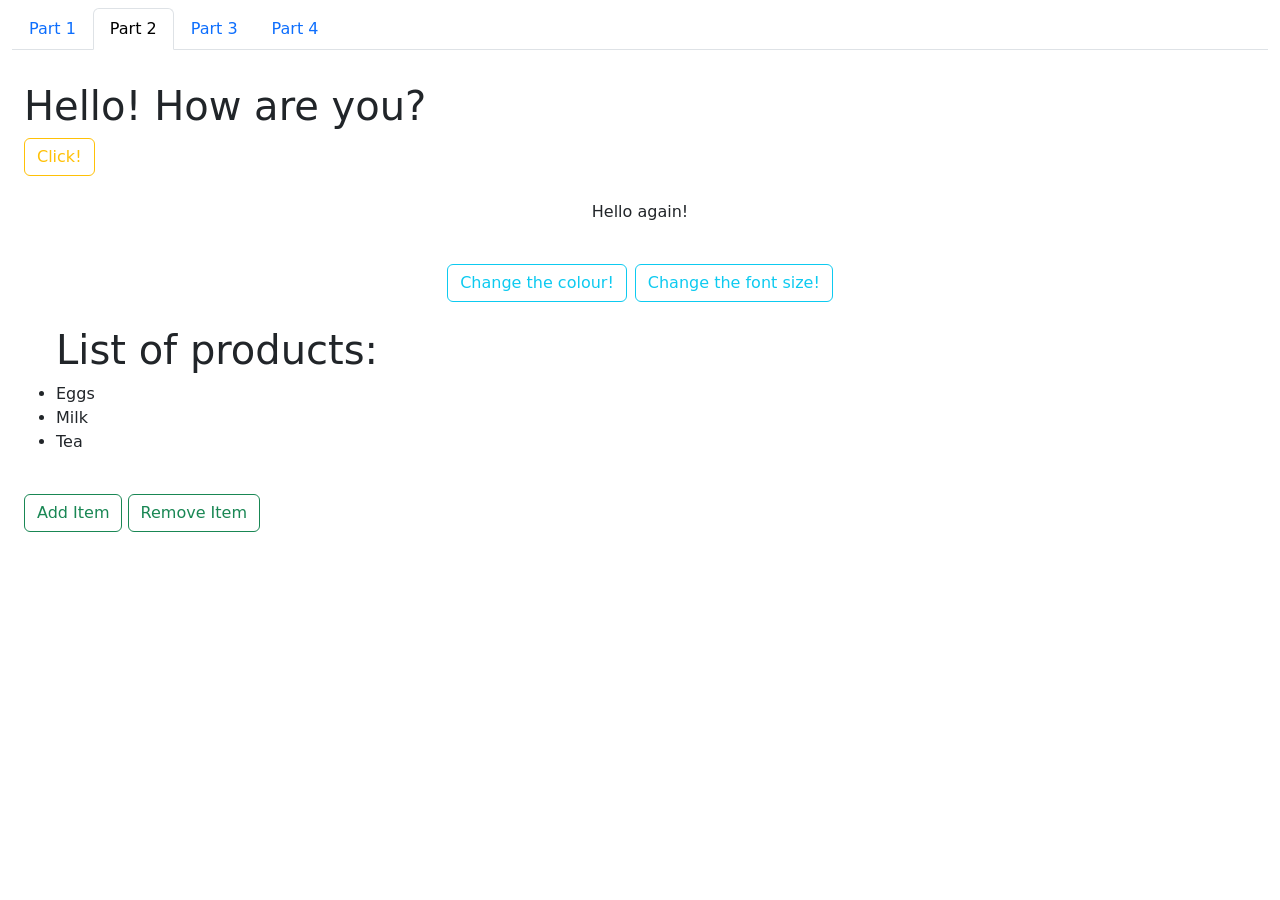
<file: Part 2 - DOM.html>
<!DOCTYPE html>
<html lang="en">
    <head>
        <meta charset="utf-8">
        <title>DOM Manipulation</title>
        <link href="https://cdn.jsdelivr.net/npm/bootstrap@5.3.8/dist/css/bootstrap.min.css" rel="stylesheet" integrity="sha384-sRIl4kxILFvY47J16cr9ZwB07vP4J8+LH7qKQnuqkuIAvNWLzeN8tE5YBujZqJLB" crossorigin="anonymous">
    </head>
    <body>
         <nav class="navbar navbar-expand-lg mb-4">
            <div class="container-fluid">
                <ul class="nav nav-tabs w-100">
                    <li class="nav-item">
                        <a class="nav-link" href="index.html">Part 1</a>
                    </li>
                    <li class="nav-item">
                        <a class="nav-link active" aria-current="page" href="Part 2 - DOM.html">Part 2</a>
                    </li>
                    <li class="nav-item">
                        <a class="nav-link" href="Part 3 - Events.html">Part 3</a>
                    </li>
                    <li class="nav-item">
                        <a class="nav-link" href="Part 4 - To-Do List.html">Part 4</a>
                    </li>
                </ul>
            </div>
        </nav>
        <div class="px-4">
            <h1 id="text">Hello! How are you?</h1>
            <button id="button" class="btn btn-outline-warning">Click!</button>
            
            <div id="box" class="p-4">
                <p class="text-center">Hello again!</p>
            </div>
            <div class="d-flex justify-content-center gap-2">
                <button id="color-change-btn" class="btn btn-outline-info">Change the colour!</button>
                <button id="font-size-btn" class="btn btn-outline-info">Change the font size!</button>
            </div>
            <ul id="product-list" class="py-4"><h1>List of products:</h1>
                <li>Eggs</li>
                <li>Milk</li>
                <li>Tea</li>
            </ul>

            <button id="add" class="btn btn-outline-success">Add Item</button>
            <button id="remove" class="btn btn-outline-success">Remove Item</button>
        </div>
        <script src="Part 2 - DOM.js">
        </script>
    </body>
</html>
</file>
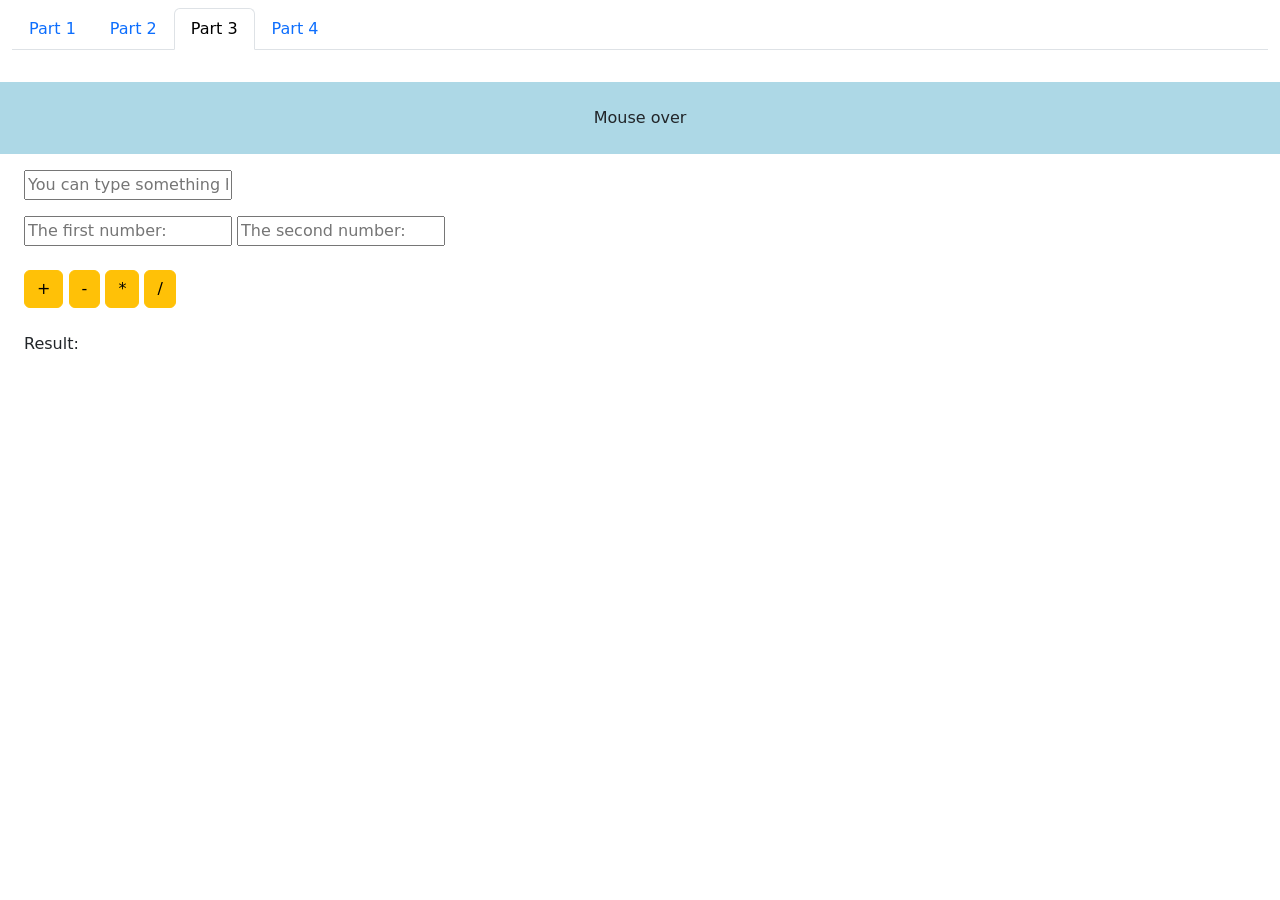
<file: Part 3 - Events.html>
<!DOCTYPE html>
<html lang="en">
    <head>
        <meta charset="utf-8">
        <title>Events</title>
        <link rel="stylesheet" href="Part 3 - Events.css">
        <link href="https://cdn.jsdelivr.net/npm/bootstrap@5.3.8/dist/css/bootstrap.min.css" rel="stylesheet" integrity="sha384-sRIl4kxILFvY47J16cr9ZwB07vP4J8+LH7qKQnuqkuIAvNWLzeN8tE5YBujZqJLB" crossorigin="anonymous">

    </head>
    <body>
        <nav class="navbar navbar-expand-lg mb-4">
            <div class="container-fluid">
                <ul class="nav nav-tabs w-100">
                    <li class="nav-item">
                        <a class="nav-link" href="index.html">Part 1</a>
                    </li>
                    <li class="nav-item">
                        <a class="nav-link" href="Part 2 - DOM.html">Part 2</a>
                    </li>
                    <li class="nav-item">
                        <a class="nav-link active" aria-current="page" href="Part 3 - Events.html">Part 3</a>
                    </li>
                    <li class="nav-item">
                        <a class="nav-link" href="Part 4 - To-Do List.html">Part 4</a>
                    </li>
                </ul>
            </div>
        </nav>
        
        <div id="box2">
            <p class="text-center p-4">Mouse over</p>
        </div>

        <div class="px-4">
            <input type=text id="inpuText" placeholder="You can type something here">
            <p id="outpuText"></p>
        </div>

        <div class="px-4 col-lg-6 col-12">
            <input type="number" id="a" placeholder="The first number:">
            <input type="number" id="b" placeholder="The second number:">

            <div class="mt-4 mb-4">
                <button onclick="calculator('+')" class="btn btn-warning">+</button>
                <button onclick="calculator('-')" class="btn btn-warning">-</button>
                <button onclick="calculator('*')" class="btn btn-warning">*</button>
                <button onclick="calculator('/')" class="btn btn-warning">/</button>
            </div>

            <p id="result">Result:</p>
        </div>
        
        <script src="Part 3 - Events.js"></script>
    </body>
</html>
</file>
<file: Part 3 - Events.css>
#box2{
    background-color: lightblue;
}
</file>
